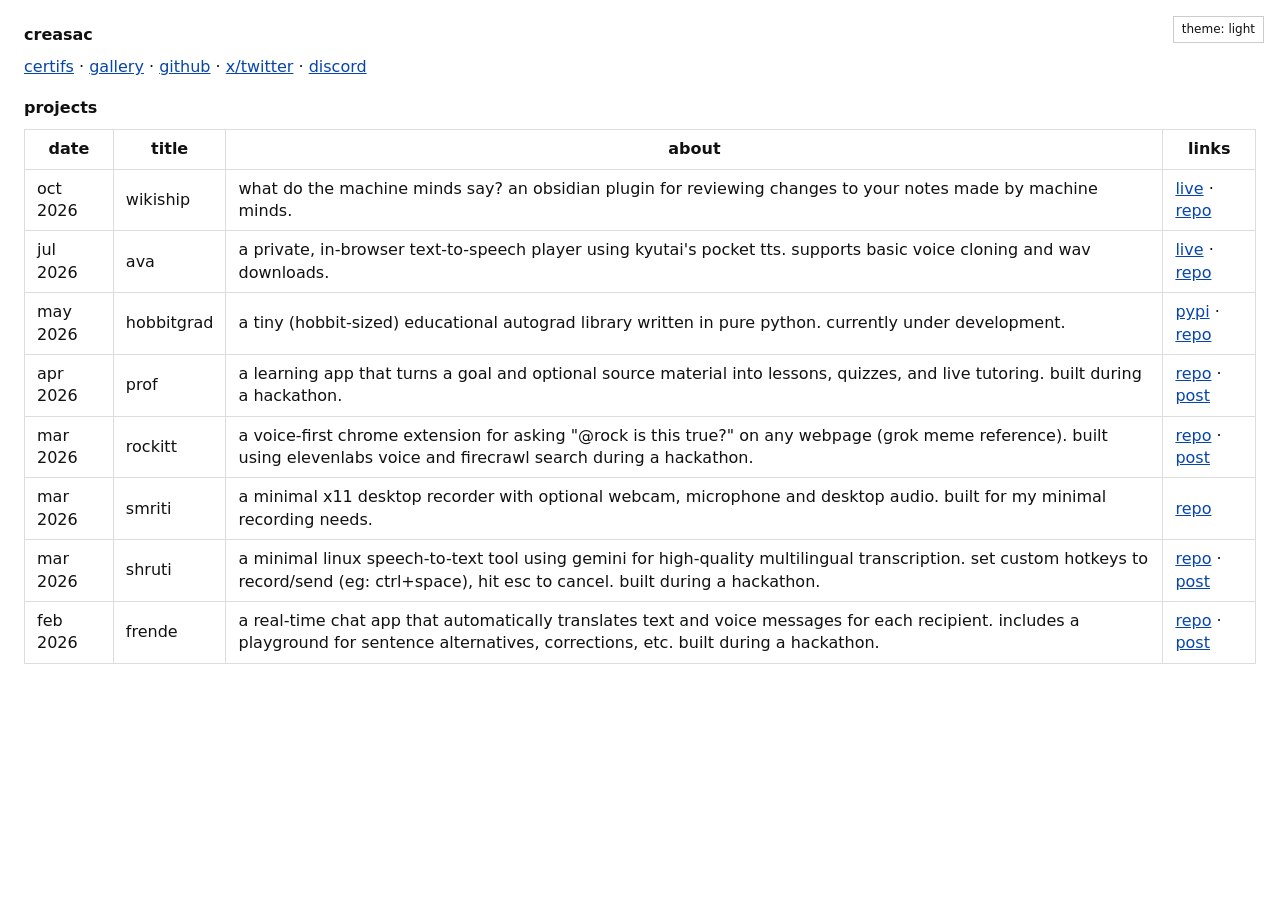
<file: index.html>
<!DOCTYPE html>
<html lang="en">
<head>
    <meta charset="UTF-8">
    <meta name="viewport" content="width=device-width, initial-scale=1.0">
    <title>creasac - homepage</title>
    <script>
        (function () {
            document.documentElement.classList.add("js");
            try {
                var theme = localStorage.getItem("theme");
                if (theme === "light" || theme === "dark") {
                    document.documentElement.dataset.theme = theme;
                }
            } catch (error) {
            }
        }());
    </script>
    <style>
        :root {
            --bg: #fff;
            --text: #111;
            --link: #0645ad;
            --border: #ccc;
            --cell-border: #ddd;
            --control-bg: #fff;
            --control-hover: #f5f5f5;
        }
        @media (prefers-color-scheme: dark) {
            :root {
                --bg: #111;
                --text: #eee;
                --link: #8ab4ff;
                --border: #555;
                --cell-border: #333;
                --control-bg: #111;
                --control-hover: #1b1b1b;
            }
        }
        :root[data-theme="light"] {
            --bg: #fff;
            --text: #111;
            --link: #0645ad;
            --border: #ccc;
            --cell-border: #ddd;
            --control-bg: #fff;
            --control-hover: #f5f5f5;
        }
        :root[data-theme="dark"] {
            --bg: #111;
            --text: #eee;
            --link: #8ab4ff;
            --border: #555;
            --cell-border: #333;
            --control-bg: #111;
            --control-hover: #1b1b1b;
        }
        html {
            background: var(--bg);
            color: var(--text);
        }
        body {
            font-family: system-ui, -apple-system, Segoe UI, Roboto, Helvetica, Arial, sans-serif;
            background: var(--bg);
            color: var(--text);
            margin: 24px;
            padding: 0;
            line-height: 1.4;
        }
        a {
            color: var(--link);
        }
        h2 {
            font-size: 16px;
            font-weight: 600;
            margin: 18px 0 10px;
        }
        .close_gap {
            margin: 0 0 18px;
        }
        table {
            border-collapse: collapse;
            border: 1px solid var(--border);
        }
        th, td {
            padding: 8px 12px;
            border: 1px solid var(--cell-border);
        }
        .theme-toggle {
            position: fixed;
            top: 16px;
            right: 16px;
            z-index: 1;
            padding: 4px 8px;
            border: 1px solid var(--border);
            background: var(--control-bg);
            color: var(--text);
            font: inherit;
            font-size: 12px;
            line-height: 1.4;
            cursor: pointer;
        }
        .theme-toggle:hover {
            background: var(--control-hover);
        }
        .js [data-view]:not(.active-view) {
            display: none;
        }
    </style>
    <script src="theme.js" defer></script>
    <script src="view.js" defer></script>
</head>
<body>
    <button class="theme-toggle" type="button" data-theme-toggle>theme</button>

    <h2>creasac</h2>
    <p class="close_gap">
        <span data-view-switch="projects"><a href="#projects">projects</a> &middot;</span>
        <span data-view-switch="certificates"><a href="#certificates">certifs</a> &middot;</span>
        <a href="https://gallery.creasac.com">gallery</a> &middot;
        <a href="https://github.com/creasac">github</a> &middot;
        <!-- <a href="https://www.kaggle.com/timsinadipesh">kaggle</a> &middot; -->
        <!-- <a href="https://www.youtube.com/@creasacyt">youtube</a> &middot; -->
        <!-- <a href="https://substack.com/@creasac">substack</a> &middot; -->
        <a href="https://x.com/creasac_">x/twitter</a> &middot;
        <a href="https://discordapp.com/users/1051826142258155530">discord</a>
    </p>

    <section class="active-view" data-view="projects">
        <h2>projects</h2>
        <table>
        <tr>
            <th>date</th>
            <th>title</th>
            <th>about</th>
            <th>links</th>
        </tr>
        <tr>
            <td>oct 2026</td>
            <td>wikiship</td>
            <td>what do the machine minds say? an obsidian plugin for reviewing changes to your notes made by machine minds.</td>
            <td>
                <a href="https://community.obsidian.md/plugins/wikiship">live</a> &middot;
                <a href="https://github.com/creasac/wikiship">repo</a>
            </td>
        </tr>
        <tr>    
            <td>jul 2026</td>
            <td>ava</td> 
            <td>a private, in-browser text-to-speech player using kyutai's pocket tts. supports basic voice cloning and wav downloads.</td>
            <td>
                <a href="https://ava.creasac.com">live</a> &middot;
                <a href="https://github.com/creasac/ava">repo</a>
            </td>
        </tr>
        <tr>
            <td>may 2026</td>
            <td>hobbitgrad</td>
            <td>a tiny (hobbit-sized) educational autograd library written in pure python. currently under development.</td>
            <td>
                <a href="https://pypi.org/project/hobbitgrad/">pypi</a> &middot;
                <a href="https://github.com/creasac/hobbitgrad">repo</a>
            </td>
        </tr>
        <tr>
            <td>apr 2026</td>
            <td>prof</td>
            <td>a learning app that turns a goal and optional source material into lessons, quizzes, and live tutoring. built during a hackathon.</td>
            <td>
                <!-- <a href="https://prof.creasac.workers.dev">live</a> &middot; -->
                <!-- <a href="https://www.youtube.com/watch?v=EhzFgjZVULM">demo</a> &middot; -->
                <a href="https://github.com/creasac/prof">repo</a> &middot;
                <a href="https://hacks.elevenlabs.io/submissions/186d65a1-6260-4ba0-b815-a598f3ca551c">post</a>
            </td>
        </tr>
        <tr>
            <td>mar 2026</td>
            <td>rockitt</td>
            <td>a voice-first chrome extension for asking "@rock is this true?" on any webpage (grok meme reference). built using elevenlabs voice and firecrawl search during a hackathon.</td>
            <td>
                <!-- <a href="https://chromewebstore.google.com/detail/hfcoajndekonknlgdjfleibamoijofkh/">live</a> &middot; -->
                <!-- <a href="https://www.youtube.com/watch?v=A8D66fbJItU">demo</a> &middot; -->
                <a href="https://github.com/creasac/rockitt">repo</a> &middot;
                <a href="https://hacks.elevenlabs.io/submissions/20314e7d-9eb1-4995-b3b4-708eff001f45">post</a>
            </td>
        </tr>
        <tr>
            <td>mar 2026</td>
            <td>smriti</td>
            <td>a minimal x11 desktop recorder with optional webcam, microphone and desktop audio. built for my minimal recording needs.</td>
            <td>
                <a href="https://github.com/creasac/smriti">repo</a>
            </td>
        </tr>
        <tr>
            <td>mar 2026</td>
            <td>shruti</td>
            <td>a minimal linux speech-to-text tool using gemini for high-quality multilingual transcription. set custom hotkeys to record/send (eg: ctrl+space), hit esc to cancel. built during a hackathon.</td>
            <td>
                <!-- <a href="https://youtu.be/UYwDzhuUQPQ">demo</a> &middot; -->
                <a href="https://github.com/creasac/shruti">repo</a> &middot;
                <a href="https://dev.to/creasac/built-shruti-a-minimal-system-wide-speech-to-text-tool-for-linux-47f2">post</a>
            </td>
        </tr>
        <tr>
            <td>feb 2026</td>
            <td>frende</td>
            <td>a real-time chat app that automatically translates text and voice messages for each recipient. includes a playground for sentence alternatives, corrections, etc. built during a hackathon.</td>
            <td>
                <!-- <a href="https://frende.vercel.app">live</a> &middot; -->
                <!-- <a href="https://www.youtube.com/watch?v=aFIX1mvdTwI">demo</a> &middot; -->
                <a href="https://github.com/creasac/frende">repo</a> &middot;
                <a href="https://devpost.com/software/frende">post</a>
            </td>
        </tr>
        </table>
    </section>

    <section data-view="certificates">
        <h2>certificates</h2>
        <table>
            <tr>
                <th>date</th>
                <th>certificate</th>
                <th>issuer</th>
                <th>time spent (approximate)</th>
            </tr>
            <tr>
                <td>Jan 10, 2025</td>
                <td><a href="https://coursera.org/share/632d15a8092e8cc3a588527fc9cee36c">Deep Learning</a></td>
                <td>DeepLearning.AI (coursera)</td>
                <td>3 months at 10 hours a week</td>
            </tr>
            <tr>
                <td>Dec 26, 2024</td>
                <td><a href="https://coursera.org/share/d526c2bbdcf592c46728c0be9bdc3246">Accelerated Computer Science Fundamentals</a></td>
                <td>University of Illinois Urbana-Champaign (coursera)</td>
                <td>2 months at 10 hours a week</td>
            </tr>
            <tr>
                <td>Aug 29, 2024</td>
                <td><a href="https://coursera.org/share/204531e385c50a49f821b47ea51f4e2b">C Programming with Linux</a></td>
                <td>Institut Mines-Télécom & Dartmouth College (coursera)</td>
                <td>2 months at 10 hours a week</td>
            </tr>
            <tr>
                <td>Jul 12, 2024</td>
                <td><a href="https://coursera.org/share/3ad6fe5a022023cad6f29e0116e2bc9b">From Nand to Tetris</a></td>
                <td>Hebrew University of Jerusalem (coursera)</td>
                <td>4 weeks at 10 hours a week</td>
            </tr>
            <tr>
                <td>Jun 1, 2024</td>
                <td><a href="https://coursera.org/share/227577705cc01f79bb2115d833599992">Divide and Conquer, Sorting and Searching, and Randomized Algorithms</a></td>
                <td>Stanford University (coursera)</td>
                <td>2 weeks at 10 hours a week</td>
            </tr>
            <tr>
                <td>May 18, 2024</td>
                <td><a href="https://coursera.org/share/c6312e6c1ece568bc336d7b0ed98c8a7">Machine Learning</a></td>
                <td>Stanford University & DeepLearning.AI (coursera)</td>
                <td>2 months at 10 hours a week</td>
            </tr>
            <tr>
                <td>Feb 24, 2024</td>
                <td><a href="https://coursera.org/share/4c72ab20d2b2abe898c4d1ca3e85a241">Mathematics for Machine Learning and Data Science</a></td>
                <td>DeepLearning.AI (coursera)</td>
                <td>3 months at 5 hours a week</td>
            </tr>
            <tr>
                <td>Sep 20, 2023</td>
                <td><a href="https://www.credly.com/badges/92e4d92b-abae-4ccc-8200-226f5cf807fd">CCNA: Introduction to Networks</a></td>
                <td>Cisco Networking Academy</td>
                <td>7 weeks at 10 hours a week</td>
            </tr>
            <tr>
                <td>Aug 28, 2023</td>
                <td><a href="https://coursera.org/share/d5e69bac4a2be00237bb6cb69e3897bf">Core Java</a></td>
                <td>LearnQuest (coursera)</td>
                <td>2 months at 10 hours a week</td>
            </tr>
            <tr>
                <td>Aug 21, 2023</td>
                <td><a href="https://coursera.org/share/abc9e48126a70b0f7f11c1d0de5cccbb">Étudier en France: French Intermediate course B1-B2</a></td>
                <td>École Polytechnique (coursera)</td>
                <td>5 weeks at 10 hours a week</td>
            </tr>
            <tr>
                <td>Sep 12, 2022</td>
                <td><a href="https://drive.google.com/file/d/124qPw9OoJ26R4PNTx1wd91HVh4HaTQHC/view">Français B1.1 (French Language)</a></td>
                <td>Alliance Française de Katmandou</td>
                <td>1 year at 8 hours a week</td>
            </tr>
            <tr>
                <td>Aug 10, 2022</td>
                <td><a href="https://drive.google.com/file/d/1zjWi_UGqkVSPky_HVifHElUkT7HzQy-I/view">Goethe-Zerifikat B2 (German Language)</a></td>
                <td>Goethe-Institut</td>
                <td>1 year at 15 hours a week</td>
            </tr>
        </table>
    </section>
</body>
</html>
</file>
